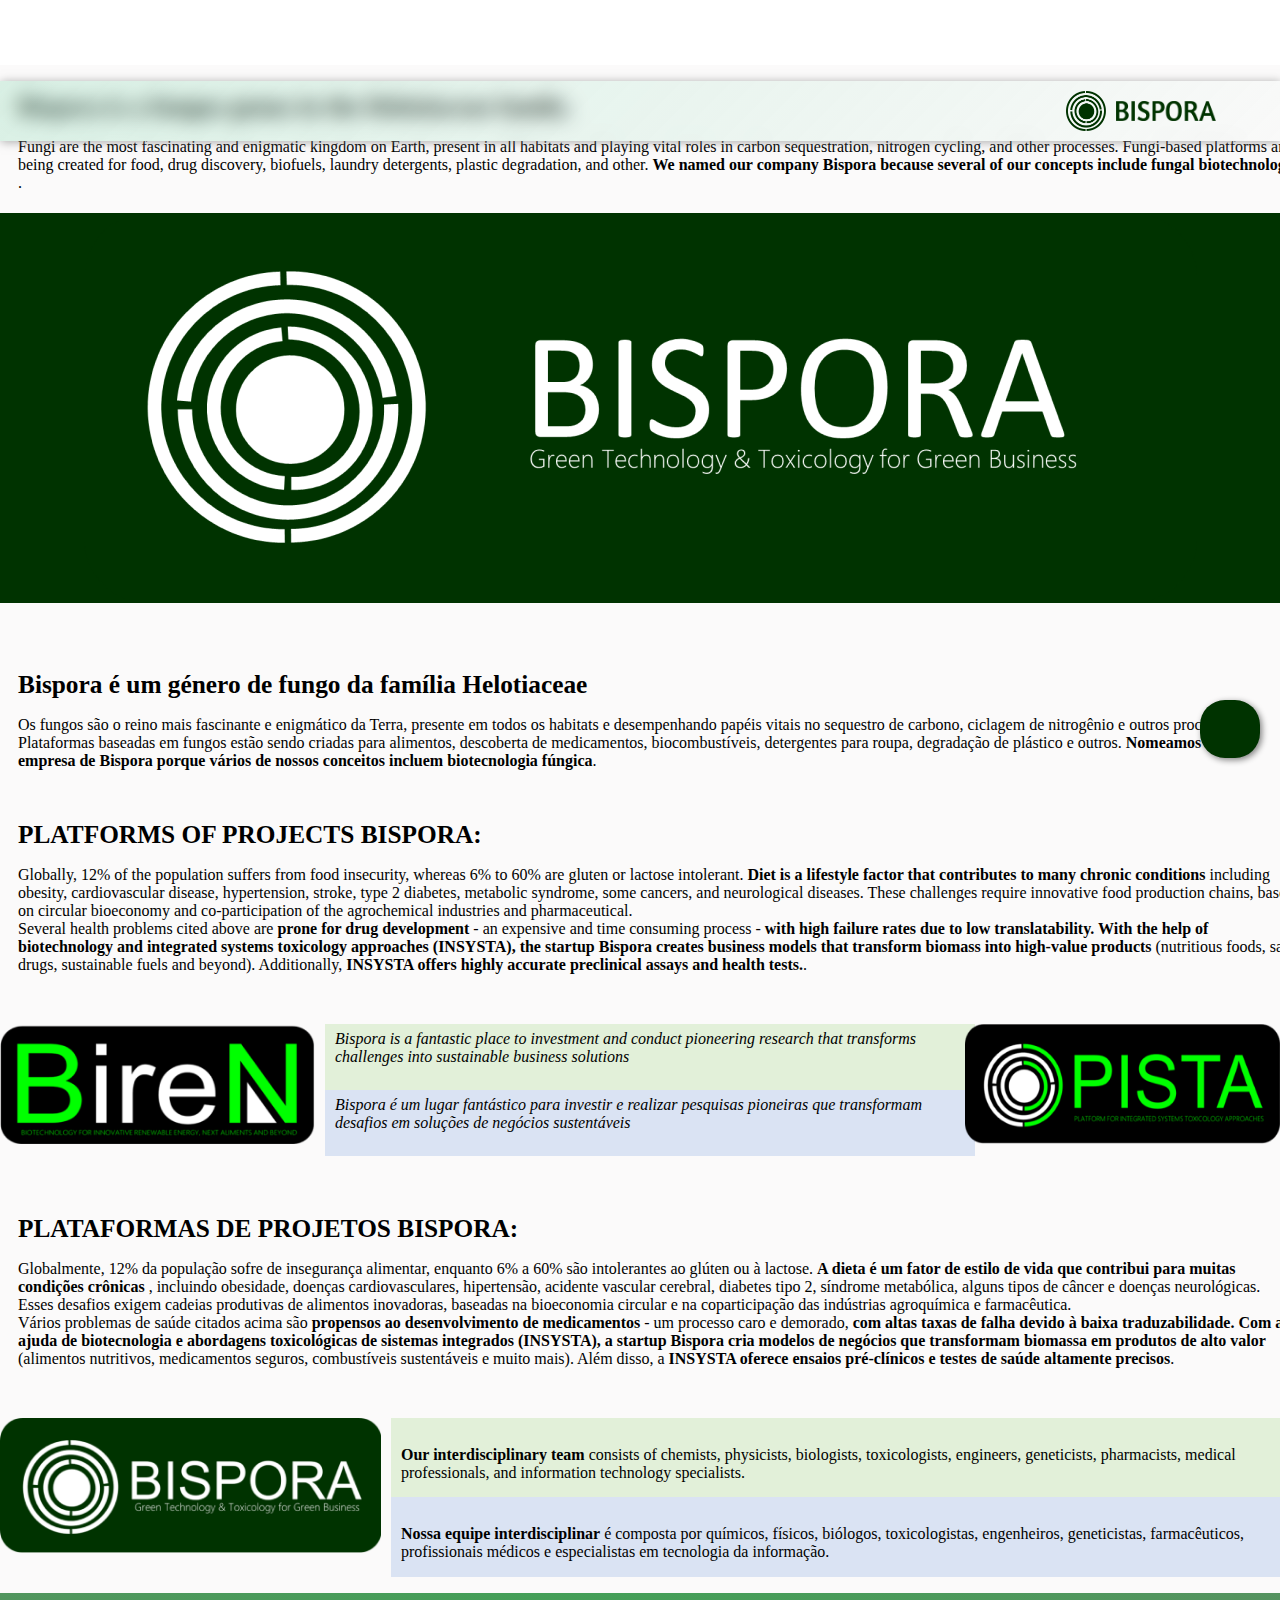
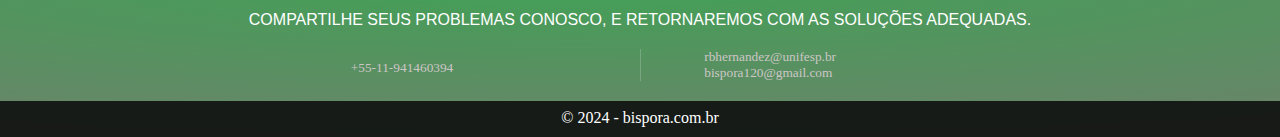
<file: index.html>
<!DOCTYPE html>
<html lang="pt-br">
<head>
    <meta charset="UTF-8">
    <meta http-equiv="X-UA-Compatible" content="IE=edge">
    <meta name="viewport" content="width=device-width, initial-scale=1.0">
    <title>Bispora Develop</title> 

    <link rel="shortcut icon" href="img/Bispora.ico">

    <!-- Estilos .css -->
    <link rel="stylesheet" href="wwwroot/style.css">
    <link rel="stylesheet" href="wwwroot/Styles/homePage.css">

    <!-- Bootstrap .css v5 -->
    <link href="https://cdn.jsdelivr.net/npm/bootstrap@5.0.2/dist/css/bootstrap.min.css" rel="stylesheet" integrity="sha384-EVSTQN3/azprG1Anm3QDgpJLIm9Nao0Yz1ztcQTwFspd3yD65VohhpuuCOmLASjC" crossorigin="anonymous">

    <!-- Font-Awesome -->
    <link rel="stylesheet" href="https://cdnjs.cloudflare.com/ajax/libs/font-awesome/6.4.2/css/all.min.css" integrity="sha512-z3gLpd7yknf1YoNbCzqRKc4qyor8gaKU1qmn+CShxbuBusANI9QpRohGBreCFkKxLhei6S9CQXFEbbKuqLg0DA==" crossorigin="anonymous" referrerpolicy="no-referrer" />

</head>
<body id="htmlBody">
    
    <header>
        <div class="container-fluid">
            <div class="row flex-nowrap">
    
                <div id="containerHeader">
                    <div id="containerHeader_div">
                        <div class="d-flex flex-row-reverse bd-highlight">
                            <div id="btnMenu" class="p-2 bd-highlight mt-2" onclick="mostrarMenu(1)">
                                <p class="fs-5">
                                    <i class="fa-solid fa-bars"></i>
                                </p>
                            </div>
                        </div>
        
                        <a href="#">
                            <div id="logoBispora">
    
                                <img id="imgLogoBispota" src="img/imgLogoVerde.png" alt="..." />
                                <img id="imgTextoBispora" src="img/BISPORA.png" alt="..." />
            
                            </div>
                        </a>
                    </div>
                </div>
    
    
                <div id="containerMenu" class="mostraMenu">
                    <div  id="containerMenu_div">
    
                        <div class="d-flex flex-row-reverse bd-highlight" style="width: 100%; padding: 16px 15px 0 0;">
                            <div id="btnMenu" class="p-2 bd-highlight" onclick="mostrarMenu(0)">
                                <p class="fs-5"> 
                                    <i class="fa-solid fa-xmark" style="font-size: 20pt; color: #fbf8f894; cursor: pointer;"></i>
                                </p>
                            </div>
                        </div>
                        
                        <div id="divLinksMenu">
                            <ul class="nav nav-pills flex-column mb-sm-auto mb-0 align-items-center align-items-sm-start col-12 mt-5" id="menu">
                                <a href="index.html" class="nav-item text-start col-12 btnLink">
                                    <li>
                                        <i class="fa-solid fa-house"></i> Home
                                    </li>
                                </a>
                                <a href="NossoDNA.html" class="nav-item text-start col-12 btnLink">
                                    <li>
                                        <i class="fa fa-star"></i> Our DNA
                                    </li>
                                </a>
                            <!--
                                <a href="#" class="nav-item text-start col-12 btnLink">
                                    <li id="btnPrivacy1">
                                        <i class="fa-solid fa-gear"></i> Serviços Especializados
                                    </li>
                                </a>
                                <a href="#" class="nav-item text-start col-12 btnLink">
                                    <li id="btnPrivacy2">
                                        <i class="fa-solid fa-list"></i> Produtos
                                    </li>
                                </a>
                                <a href="#" class="nav-item text-start col-12 btnLink">
                                    <li id="btnPrivacy3">
                                        <i class="fa-solid fa-magnifying-glass"></i> Pesquisa e Desenvolvimento
                                    </li>
                                </a>
                            -->
                                <a href="NossaEquipe.html" class="nav-item text-start col-12 btnLink">
                                    <li id="btnPrivacy3">
                                        <i class="fa-solid  fa fa-users"></i> Our team
                                    </li>
                                </a>
                            </ul>
                        </div>
    
                        <div id="containerRedSociais"  class="mostraMenu">
                            <div id="containerRedSociais_div">
                                <div class="iconRS WhatsApp"> <a href="https://api.whatsapp.com/send?phone=5511941460394" target="_blank"> <i class="fa-brands fa-whatsapp"></i> </a> </div> <!-- WhatsApp -->
                                <div class="iconRS Linkedin"> <a href="https://www.linkedin.com/in/georvis-brooks-58706b201/" target="_blank"> <i class="fa-brands fa-linkedin"></i> </a> </div> <!-- Linkedin -->
                            </div>
                        </div>
    
                    </div>
                </div>
    
                <a id="containerWhatsappF" href="https://api.whatsapp.com/send?phone=5511941460394" target="_blank" title="WhatsApp">
                    <div class="iconRS WhatsApp">  <i class="fa-brands fa-whatsapp"></i> </div>
                </a>
                
            </div>
        </div>
    </header>
    
    
    <div id="containerRenderBody">
        
        <div id="indexSitePortugues">

            <div class="container" style="background-color: #efebeb3d;">
                <div id="containerBispora1">
        
                    <h1 > Bispora is a fungus genus in the Helotiaceae family.  </h1>
                    <p>
                        Fungi are the most fascinating and enigmatic kingdom on Earth, present in all habitats and playing vital roles in carbon sequestration, nitrogen cycling, and other processes. Fungi-based platforms are being created for food, drug discovery, biofuels, laundry detergents, plastic degradation, and other. 
                        <b>We named our company Bispora because several of our concepts include fungal biotechnology. </b>.
                    </p>
        
                </div>
            </div>

            <div id="containerImgPrincipal">
                <div>
                    <img src="../img/imgPrincipal.png" class="card-img-top" alt="ImagemPrincipal" />
                </div>
            </div>
        
            <div class="container containerBody">
        
                <div id="containerBispora2">
        
                    <h1 > Bispora é um género de fungo da família Helotiaceae </h1>
                    <p>
                        Os fungos são o reino mais fascinante e enigmático da Terra, presente em todos os habitats e desempenhando papéis vitais no sequestro de carbono, ciclagem de nitrogênio e outros processos. Plataformas baseadas em fungos estão sendo criadas para alimentos, descoberta de medicamentos, biocombustíveis, detergentes para roupa, degradação de plástico e outros. 
                        <b>Nomeamos nossa empresa de Bispora porque vários de nossos conceitos incluem biotecnologia fúngica</b>.
                    </p>
        
                </div>
        
        



                <div id="containerPlataforma1">
                    <h1> PLATFORMS OF PROJECTS BISPORA: </h1>
                    <p>
                        Globally, 12% of the population suffers from food insecurity, whereas 6% to 60% are gluten or lactose intolerant. 
                        <b>Diet is a lifestyle factor that contributes to many chronic conditions</b>
                        including obesity, cardiovascular disease, hypertension, stroke, type 2 diabetes, metabolic syndrome, some cancers, and neurological diseases. These challenges require innovative food production chains, based on circular bioeconomy and co-participation of the agrochemical industries and pharmaceutical. <br/>
                        Several health problems cited above are 
                        <b>prone for drug development</b> - an expensive and time consuming process - 
                        <b>with high failure rates due to low translatability. With the help of biotechnology and integrated systems toxicology approaches (INSYSTA), the startup Bispora creates business models that transform biomass into high-value products</b>
                        (nutritious foods, safe drugs, sustainable fuels and beyond). Additionally, 
                        <b>INSYSTA offers highly accurate preclinical assays and health tests.</b>.
                    </p>
        
                </div>
        
                <div id="containerPlataformaImgText">
                    <div id="containerPlataformaImgText_div">
                        <div id="imgProjBisporaBiren">
                            <div>
                                <img src="../img/imgProjBisporaBiren.png" class="img-fluid rounded-start" alt="..." />
                            </div>
                        </div>
                        <div id="div_text">
                            <div style="background-color: #E2F0D9;">
                                <i>Bispora is a fantastic place to investment and conduct pioneering research that transforms challenges into sustainable business solutions </i>
                            </div>
                            <div style="background-color: #DAE3F3;">
                                <i>Bispora é um lugar fantástico para investir e realizar pesquisas pioneiras que transformam desafios em soluções de negócios sustentáveis</i>
                            </div>
                        </div>
                        <div id="imgProjBisporaPista">
                            <div>
                                <img src="../img/imgProjBisporaPista.png" class="img-fluid rounded-start" alt="..." />
                            </div>
                        </div>
                    </div>
                </div>        
        
                <div id="containerPlataforma2">
                    <h1> PLATAFORMAS DE PROJETOS BISPORA: </h1>
                    <p>
                        Globalmente, 12% da população sofre de insegurança alimentar, enquanto 6% a 60% são intolerantes ao glúten ou à lactose.
                        <b>A dieta é um fator de estilo de vida que contribui para muitas condições crônicas</b>
                        , incluindo obesidade, doenças cardiovasculares, hipertensão, acidente vascular cerebral, diabetes tipo 2, síndrome metabólica, alguns tipos de câncer e doenças neurológicas. Esses desafios exigem cadeias produtivas de alimentos inovadoras, baseadas na bioeconomia circular e na coparticipação das indústrias agroquímica e farmacêutica. <br/>
                        Vários problemas de saúde citados acima são
                        <b>propensos ao desenvolvimento de medicamentos</b> - um processo caro e demorado,
                        <b>com altas taxas de falha devido à baixa traduzabilidade. Com a ajuda de biotecnologia e abordagens toxicológicas de sistemas integrados (INSYSTA), a startup Bispora cria modelos de negócios que transformam biomassa em produtos de alto valor</b>
                        (alimentos nutritivos, medicamentos seguros, combustíveis sustentáveis e muito mais). Além disso, a
                        <b>INSYSTA oferece ensaios pré-clínicos e testes de saúde altamente precisos</b>.
                    </p>
        
                </div>
        
        
                <div id="containerEquipInterd">
                    <div  id="containerEquipInterd_div">
                        <div id="imgShort">
                            <div>
                                <img src="../img/imgShort.png" class="img-fluid rounded-start" alt="..." />
                            </div>
                        </div>
                        <div id="div_textEquip">
                            <div style="background-color: #E2F0D9;">
                                <p class="m-0"> <b>Our interdisciplinary team</b> consists of chemists, physicists, biologists, toxicologists, engineers, geneticists, pharmacists, medical professionals, and information technology specialists.</p>
                            </div>
                            <div style="background-color: #DAE3F3;">
                                <p class="m-0"> <b>Nossa equipe interdisciplinar</b> é composta por químicos, físicos, biólogos, toxicologistas, engenheiros, geneticistas, farmacêuticos, profissionais médicos e especialistas em tecnologia da informação.</p>
                            </div>
                        </div>
                    </div>
                </div>
        
            </div>
        
            
        
        </div>

    </div>
    

    <footer class="border-top footer text-muted">
        <section>
    
            <article>
                <div class="footerDuvidas">
                    <h3>COMPARTILHE SEUS PROBLEMAS CONOSCO, E RETORNAREMOS COM AS SOLUÇÕES ADEQUADAS.</h3>
                </div>
                
                <div class="footerDuvidas2">
                    <div id="border" class="footerDuvidas2_div">
                        <div class="footerDuvidas2_div1">
                            <i class="fas fa-phone-volume"></i>
                            <div class="contentPhone">
                                <a href="tel:+5511941460394"> +55-11-941460394 </a>
                            </div>
                        </div>
                    </div>
                    
                    <div class="footerDuvidas2_div">
                        <div class="footerDuvidas2_div2">
                            <i class="far fa-envelope"></i>
                            <div class="contentEmail">
                                <a href="mailto:rbhernandez@unifesp.br?">rbhernandez@unifesp.br</a>
                                <a href="mailto:bispora120@gmail.com?">bispora120@gmail.com</a>
                            </div>
                        </div>
                    </div>
                </div>
            </article>
    
        </section>
     
        <div id="fimFooter">
            <div id="footerDiv" class="container">
                &copy; 2024 - bispora.com.br
            </div>
        </div>
        
    </footer>
    
    






    <script src="https://ajax.googleapis.com/ajax/libs/jquery/3.1.0/jquery.min.js"></script>
    <script src="wwwroot/script.js"></script>
    
    <!-- Bootstrap .js v5 -->
    <script src="https://cdn.jsdelivr.net/npm/bootstrap@5.0.2/dist/js/bootstrap.bundle.min.js" integrity="sha384-MrcW6ZMFYlzcLA8Nl+NtUVF0sA7MsXsP1UyJoMp4YLEuNSfAP+JcXn/tWtIaxVXM" crossorigin="anonymous"></script>

</body>
</html>
</file>
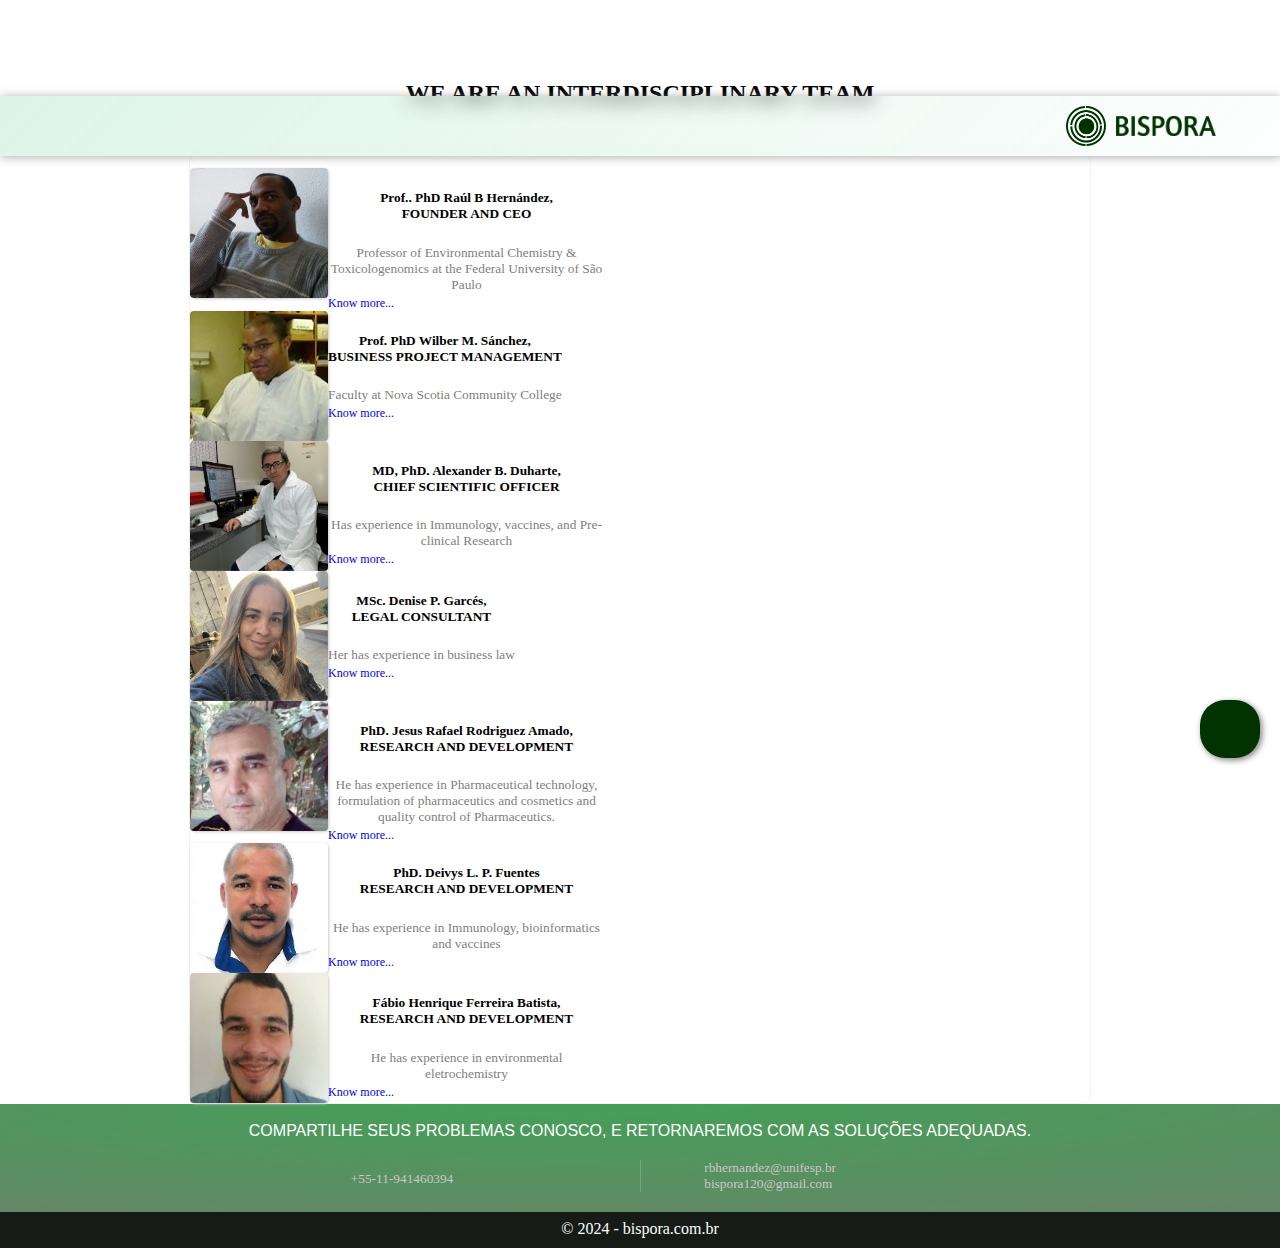
<file: NossaEquipe.html>
<!DOCTYPE html>
<html lang="pt-br">
<head>
    <meta charset="UTF-8">
    <meta http-equiv="X-UA-Compatible" content="IE=edge">
    <meta name="viewport" content="width=device-width, initial-scale=1.0">
    <title>Bispora</title>

    <link rel="shortcut icon" href="img/Bispora.ico">

    <!-- Estilos .css -->
    <link rel="stylesheet" href="wwwroot/style.css">
    <link rel="stylesheet" href="wwwroot/Styles/nossaEquipe.css">

    <!-- Bootstrap .css v5 -->
    <link href="https://cdn.jsdelivr.net/npm/bootstrap@5.0.2/dist/css/bootstrap.min.css" rel="stylesheet" integrity="sha384-EVSTQN3/azprG1Anm3QDgpJLIm9Nao0Yz1ztcQTwFspd3yD65VohhpuuCOmLASjC" crossorigin="anonymous">

    <!-- Font-Awesome -->
    <link rel="stylesheet" href="https://cdnjs.cloudflare.com/ajax/libs/font-awesome/6.4.2/css/all.min.css" integrity="sha512-z3gLpd7yknf1YoNbCzqRKc4qyor8gaKU1qmn+CShxbuBusANI9QpRohGBreCFkKxLhei6S9CQXFEbbKuqLg0DA==" crossorigin="anonymous" referrerpolicy="no-referrer" />

</head>
<body id="htmlBody">
    
    <header>
        <div class="container-fluid">
            <div class="row flex-nowrap">
    
                <div id="containerHeader">
                    <div id="containerHeader_div">
                        <div class="d-flex flex-row-reverse bd-highlight">
                            <div id="btnMenu" class="p-2 bd-highlight mt-2" onclick="mostrarMenu(1)">
                                <p class="fs-5">
                                    <i class="fa-solid fa-bars"></i>
                                </p>
                            </div>
                        </div>
        
                        <a href="index.html">
                            <div id="logoBispora">
    
                                <img id="imgLogoBispota" src="img/imgLogoVerde.png" alt="..." />
                                <img id="imgTextoBispora" src="img/BISPORA.png" alt="..." />
            
                            </div>
                        </a>
                    </div>
                </div>
    
    
                <div id="containerMenu" class="mostraMenu">
                    <div  id="containerMenu_div">
    
                        <div class="d-flex flex-row-reverse bd-highlight" style="width: 100%; padding: 16px 15px 0 0;">
                            <div id="btnMenu" class="p-2 bd-highlight" onclick="mostrarMenu(0)">
                                <p class="fs-5"> 
                                    <i class="fa-solid fa-xmark" style="font-size: 20pt; color: #fbf8f894; cursor: pointer;"></i>
                                </p>
                            </div>
                        </div>
                        
                        <div id="divLinksMenu">
                            <ul class="nav nav-pills flex-column mb-sm-auto mb-0 align-items-center align-items-sm-start col-12 mt-5" id="menu">
                                <a href="index.html" class="nav-item text-start col-12 btnLink">
                                    <li>
                                        <i class="fa-solid fa-house"></i> Home
                                    </li>
                                </a>
                                <a href="NossoDNA.html" class="nav-item text-start col-12 btnLink">
                                    <li>
                                        <i class="fa fa-star"></i> Our DNA
                                    </li>
                                </a>
                            <!--
                                <a href="#" class="nav-item text-start col-12 btnLink">
                                    <li id="btnPrivacy1">
                                        <i class="fa-solid fa-gear"></i> Serviços Especializados
                                    </li>
                                </a>
                                <a href="#" class="nav-item text-start col-12 btnLink">
                                    <li id="btnPrivacy2">
                                        <i class="fa-solid fa-list"></i> Produtos
                                    </li>
                                </a>
                                <a href="#" class="nav-item text-start col-12 btnLink">
                                    <li id="btnPrivacy3">
                                        <i class="fa-solid fa-magnifying-glass"></i> Pesquisa e Desenvolvimento
                                    </li>
                                </a>
                            -->
                                <a href="NossaEquipe.html" class="nav-item text-start col-12 btnLink">
                                    <li id="btnPrivacy3">
                                        <i class="fa-solid  fa fa-users"></i> Our team
                                    </li>
                                </a>
                            </ul>
                        </div>
    
                        <div id="containerRedSociais"  class="mostraMenu">
                            <div id="containerRedSociais_div">
                                <div class="iconRS WhatsApp"> <a href="https://api.whatsapp.com/send?phone=5511941460394" target="_blank"> <i class="fa-brands fa-whatsapp"></i> </a> </div> <!-- WhatsApp -->
                                <div class="iconRS Linkedin"> <a href="https://www.linkedin.com/in/georvis-brooks-58706b201/" target="_blank"> <i class="fa-brands fa-linkedin"></i> </a> </div> <!-- Linkedin -->
                            </div>
                        </div>
    
                    </div>
                </div>
    
                <a id="containerWhatsappF" href="https://api.whatsapp.com/send?phone=5511941460394" target="_blank" title="WhatsApp">
                    <div class="iconRS WhatsApp">  <i class="fa-brands fa-whatsapp"></i> </div>
                </a>
                
            </div>
        </div>
    </header>
    
    
    <div id="containerRenderBody">
        
        <div id="containerRenderNossoADN">

            <div class="containerNossaEquipe">

                
                <div class="container">
                    <h1>WE ARE AN INTERDISCIPLINARY TEAM</h1>

                    <div id="containerPerfis" class="row">


                        <div class="contentCard">                        
                            <div class="mb-3 cardPerfil">
                                <div class="conteudoCard">
                                  <div class="imgColaborador">
                                    <img src="./img/Colaboradores/Raul.jpg" class="img-fluid rounded-start cardPerfil_Img" alt="imgPerfil">
                                  </div>
                                  <div class="">
                                    <div class="card-body">
                                      <h5 class="card-title cardPerfil_Title">Prof.. PhD Raúl B Hernández, <br/> FOUNDER AND CEO</h5>
                                      <p class="card-text cardPerfil_text">Professor of Environmental Chemistry & Toxicologenomics at the Federal University of São Paulo</p>
                                      <a href="http://lattes.cnpq.br/1080005732180726" class="cardPerfil_Link" target="_blank">Know more...</a>
                                    </div>
                                  </div>
                                </div>
                            </div>
                        </div>

                        <div class="contentCard">                            
                            <div class="mb-3 cardPerfil">
                                <div class="conteudoCard">
                                  <div class="imgColaborador">
                                    <img src="./img/Colaboradores/Wilber.jpg" class="img-fluid rounded-start cardPerfil_Img" alt="imgPerfil">
                                  </div>
                                  <div class="">
                                    <div class="card-body">
                                      <h5 class="card-title cardPerfil_Title">Prof. PhD Wilber M. Sánchez, <br/> BUSINESS PROJECT MANAGEMENT </h5>
                                      <p class="card-text cardPerfil_text">Faculty at Nova Scotia Community College</p>
                                      <a href="https://www.linkedin.com/in/wilber-m-sanchez-2127061b/" class="cardPerfil_Link" target="_blank">Know more...</a>
                                    </div>
                                  </div>
                                </div>
                            </div>
                        </div>

                        <div class="contentCard">                        
                            <div class="mb-3 cardPerfil">
                                <div class="conteudoCard">
                                  <div class="imgColaborador">
                                    <img src="./img/Colaboradores/Alexander.jpg" class="img-fluid rounded-start cardPerfil_Img" alt="imgPerfil">
                                  </div>
                                  <div class="">
                                    <div class="card-body">
                                      <h5 class="card-title cardPerfil_Title">MD, PhD. Alexander B. Duharte, <br> CHIEF SCIENTIFIC OFFICER</h5>
                                      <p class="card-text cardPerfil_text">Has experience in Immunology, vaccines, and Pre-clinical Research</p>
                                      <a href="https://www.linkedin.com/in/alexander-batista-duharte-70813790/" class="cardPerfil_Link" target="_blank">Know more...</a>
                                    </div>
                                  </div>
                                </div>
                            </div>
                        </div>

                        <div class="contentCard">                        
                            <div class="mb-3 cardPerfil">
                                <div class="conteudoCard">
                                  <div class="imgColaborador">
                                    <img src="./img/Colaboradores/Denise.jpg" class="img-fluid rounded-start cardPerfil_Img" alt="imgPerfil">
                                  </div>
                                  <div class="">
                                    <div class="card-body">
                                      <h5 class="card-title cardPerfil_Title">MSc. Denise P. Garcés, <br> LEGAL CONSULTANT</h5>
                                      <p class="card-text cardPerfil_text">Her has experience in business law</p>
                                      <a href="http://lattes.cnpq.br/4749601814130398" class="cardPerfil_Link" target="_blank">Know more...</a>
                                    </div>
                                  </div>
                                </div>
                            </div>
                        </div>

                        <div class="contentCard">                        
                            <div class="mb-3 cardPerfil">
                                <div class="conteudoCard">
                                  <div class="imgColaborador">
                                    <img src="./img/Colaboradores/Jesus.jpg" class="img-fluid rounded-start cardPerfil_Img" alt="imgPerfil">
                                  </div>
                                  <div class="">
                                    <div class="card-body">
                                      <h5 class="card-title cardPerfil_Title">PhD. Jesus Rafael Rodriguez Amado, <br> RESEARCH AND DEVELOPMENT</h5>
                                      <p class="card-text cardPerfil_text">He has experience in Pharmaceutical technology, formulation of pharmaceutics and cosmetics and quality control of Pharmaceutics.</p>
                                      <a href="https://www.linkedin.com/in/jesus-rafael-rodriguez-amado-21990554/" class="cardPerfil_Link" target="_blank">Know more...</a>
                                    </div>
                                  </div>
                                </div>
                            </div>
                        </div>

                        <div class="contentCard">                        
                            <div class="mb-3 cardPerfil">
                                <div class="conteudoCard">
                                  <div class="imgColaborador">
                                    <img src="./img/Colaboradores/Deivys.jpg" class="img-fluid rounded-start cardPerfil_Img" alt="imgPerfil">
                                  </div>
                                  <div class="">
                                    <div class="card-body">
                                      <h5 class="card-title cardPerfil_Title">PhD. Deivys L. P. Fuentes <br> RESEARCH AND DEVELOPMENT</h5>
                                      <p class="card-text cardPerfil_text">He has experience in Immunology, bioinformatics and vaccines</p>
                                      <a href="http://lattes.cnpq.br/4026579850898045" class="cardPerfil_Link" target="_blank">Know more...</a>
                                    </div>
                                  </div>
                                </div>
                            </div>
                        </div>

                        <div class="contentCard">                        
                            <div class="mb-3 cardPerfil">
                                <div class="conteudoCard">
                                  <div class="imgColaborador">
                                    <img src="./img/Colaboradores/Fabio.jpg" class="img-fluid rounded-start cardPerfil_Img" alt="imgPerfil">
                                  </div>
                                  <div class="">
                                    <div class="card-body">
                                      <h5 class="card-title cardPerfil_Title">Fábio Henrique Ferreira Batista, <br> RESEARCH AND DEVELOPMENT</h5>
                                      <p class="card-text cardPerfil_text">He has experience in environmental eletrochemistry</p>
                                      <a href="http://lattes.cnpq.br/1196376276933186" class="cardPerfil_Link" target="_blank">Know more...</a>
                                    </div>
                                  </div>
                                </div>
                            </div>
                        </div>

                    </div>
                  </div>

            </div>


        </div>       

    </div>
    

    <footer class="border-top footer text-muted">
        <section>
    
            <article>
                <div class="footerDuvidas">
                    <h3>COMPARTILHE SEUS PROBLEMAS CONOSCO, E RETORNAREMOS COM AS SOLUÇÕES ADEQUADAS.</h3>
                </div>

                <div class="footerDuvidas2">
                    <div id="border" class="footerDuvidas2_div">
                        <div class="footerDuvidas2_div1">
                            <i class="fas fa-phone-volume"></i>
                            <div class="contentPhone">
                                <a href="tel:+5511941460394"> +55-11-941460394 </a>
                            </div>
                        </div>
                    </div>
                    
                    <div class="footerDuvidas2_div">
                        <div class="footerDuvidas2_div2">
                            <i class="far fa-envelope"></i>
                            <div class="contentEmail">
                                <a href="mailto:rbhernandez@unifesp.br?">rbhernandez@unifesp.br</a>
                                <a href="mailto:bispora120@gmail.com?">bispora120@gmail.com</a>
                            </div>
                        </div>
                    </div>
                </div>
            </article>
    
        </section>
     
        <div id="fimFooter">
            <div id="footerDiv" class="container">
                &copy; 2024 - bispora.com.br
            </div>
        </div>
        
    </footer>
    
    






    <script src="https://ajax.googleapis.com/ajax/libs/jquery/3.1.0/jquery.min.js"></script>
    <script src="wwwroot/script.js"></script>
    
    <!-- Bootstrap .js v5 -->
    <script src="https://cdn.jsdelivr.net/npm/bootstrap@5.0.2/dist/js/bootstrap.bundle.min.js" integrity="sha384-MrcW6ZMFYlzcLA8Nl+NtUVF0sA7MsXsP1UyJoMp4YLEuNSfAP+JcXn/tWtIaxVXM" crossorigin="anonymous"></script>

</body>
</html>
</file>
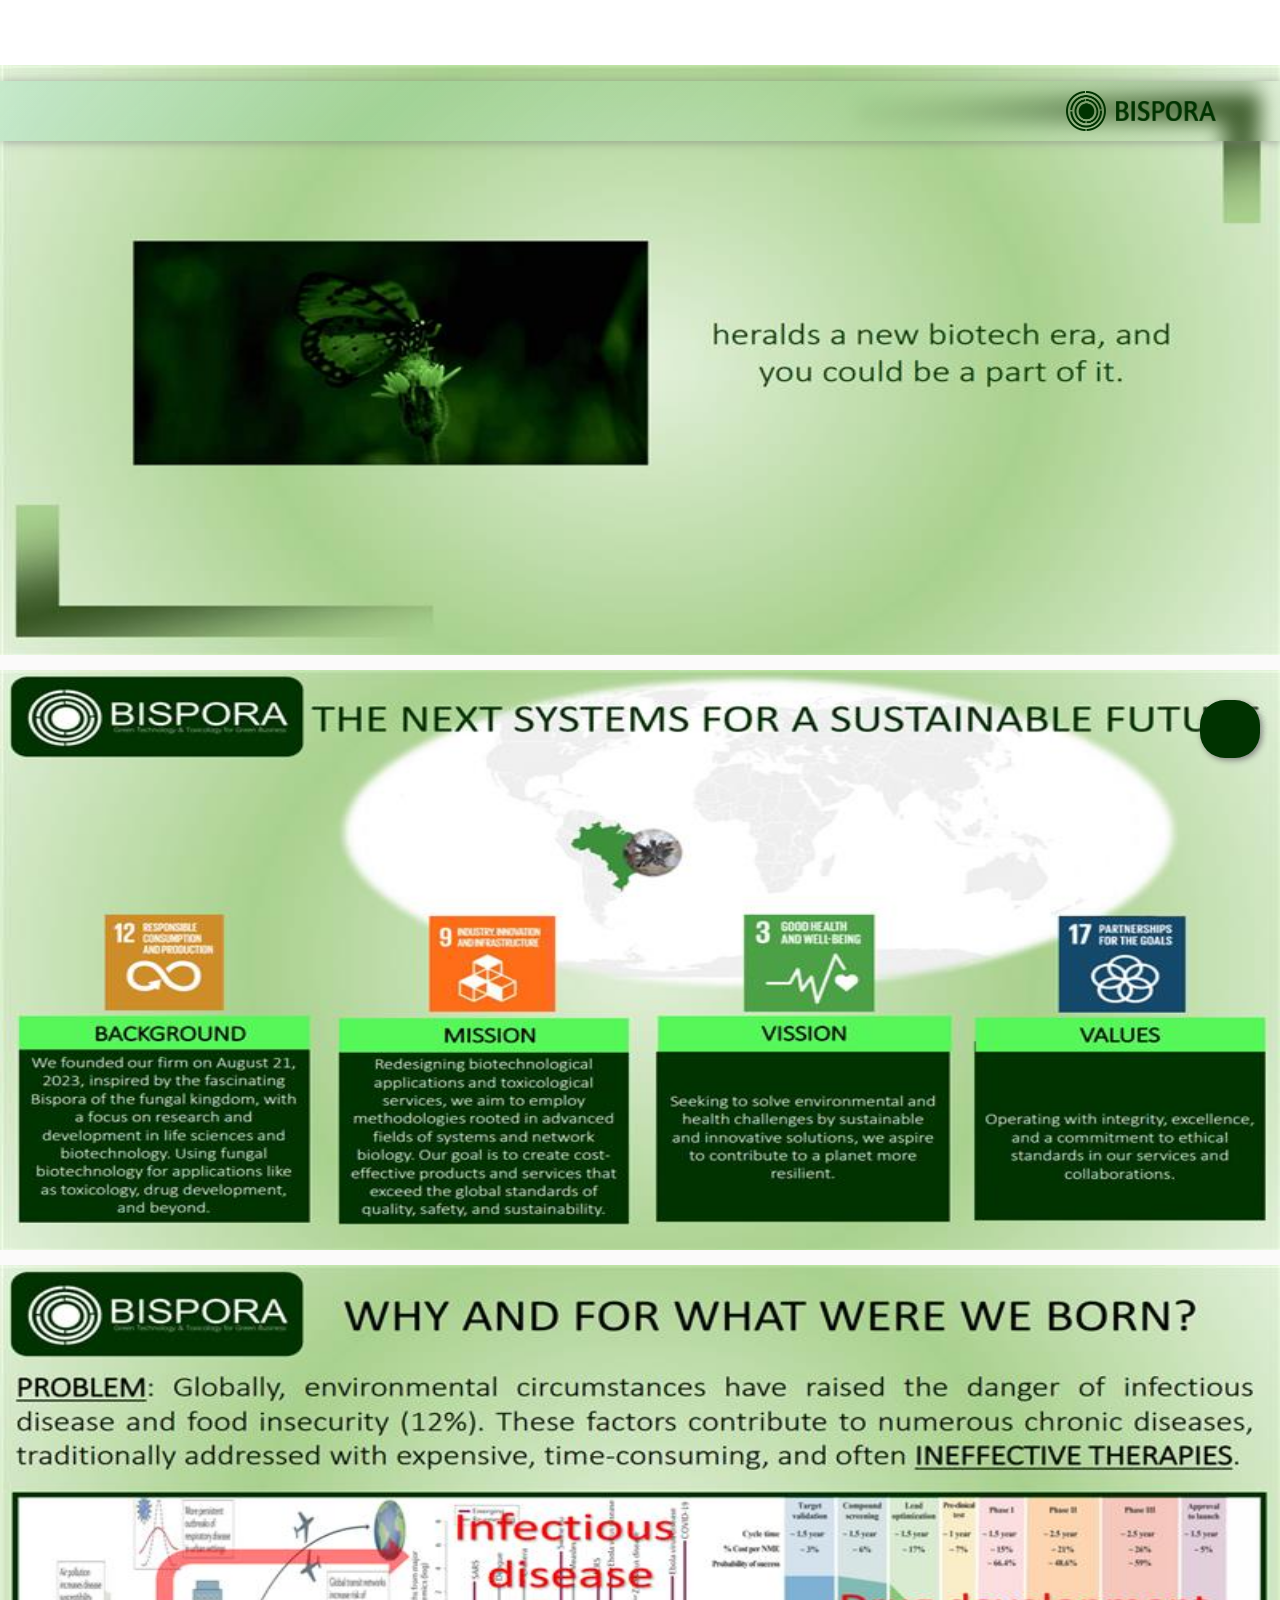
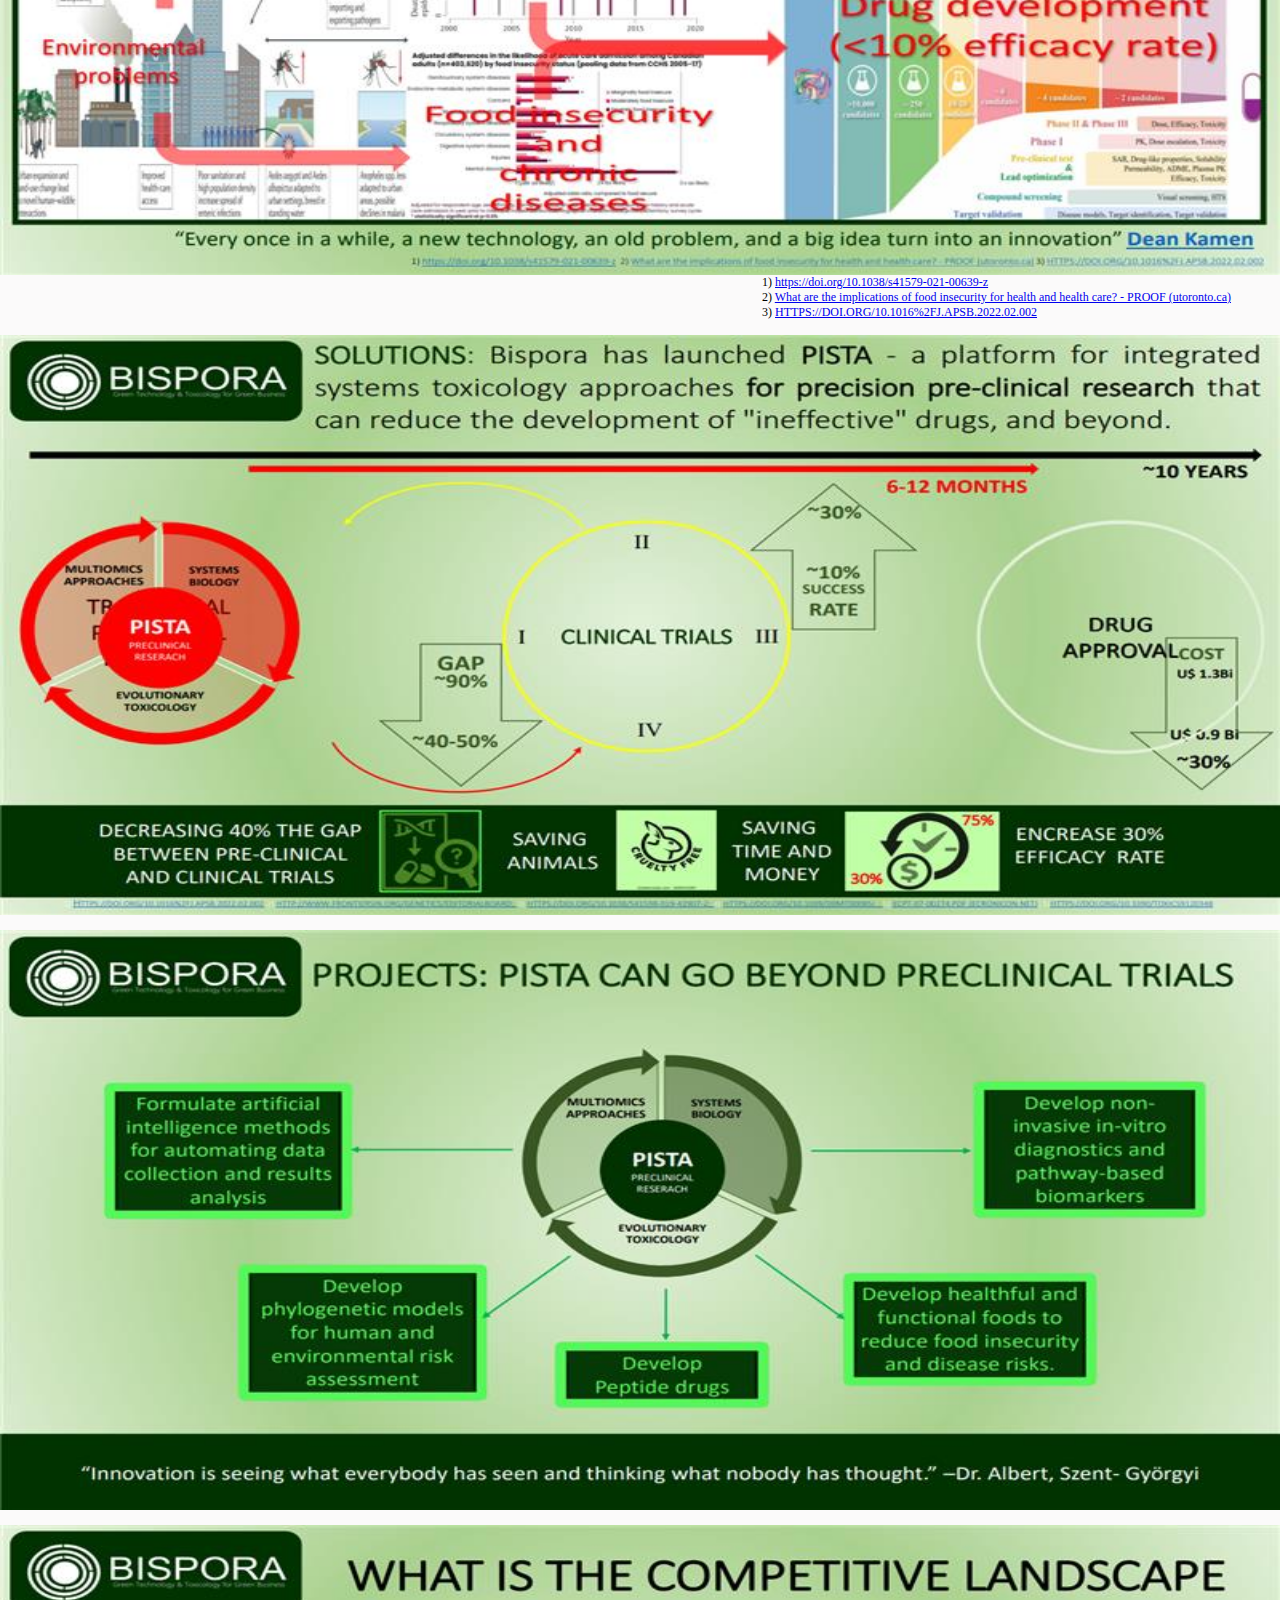
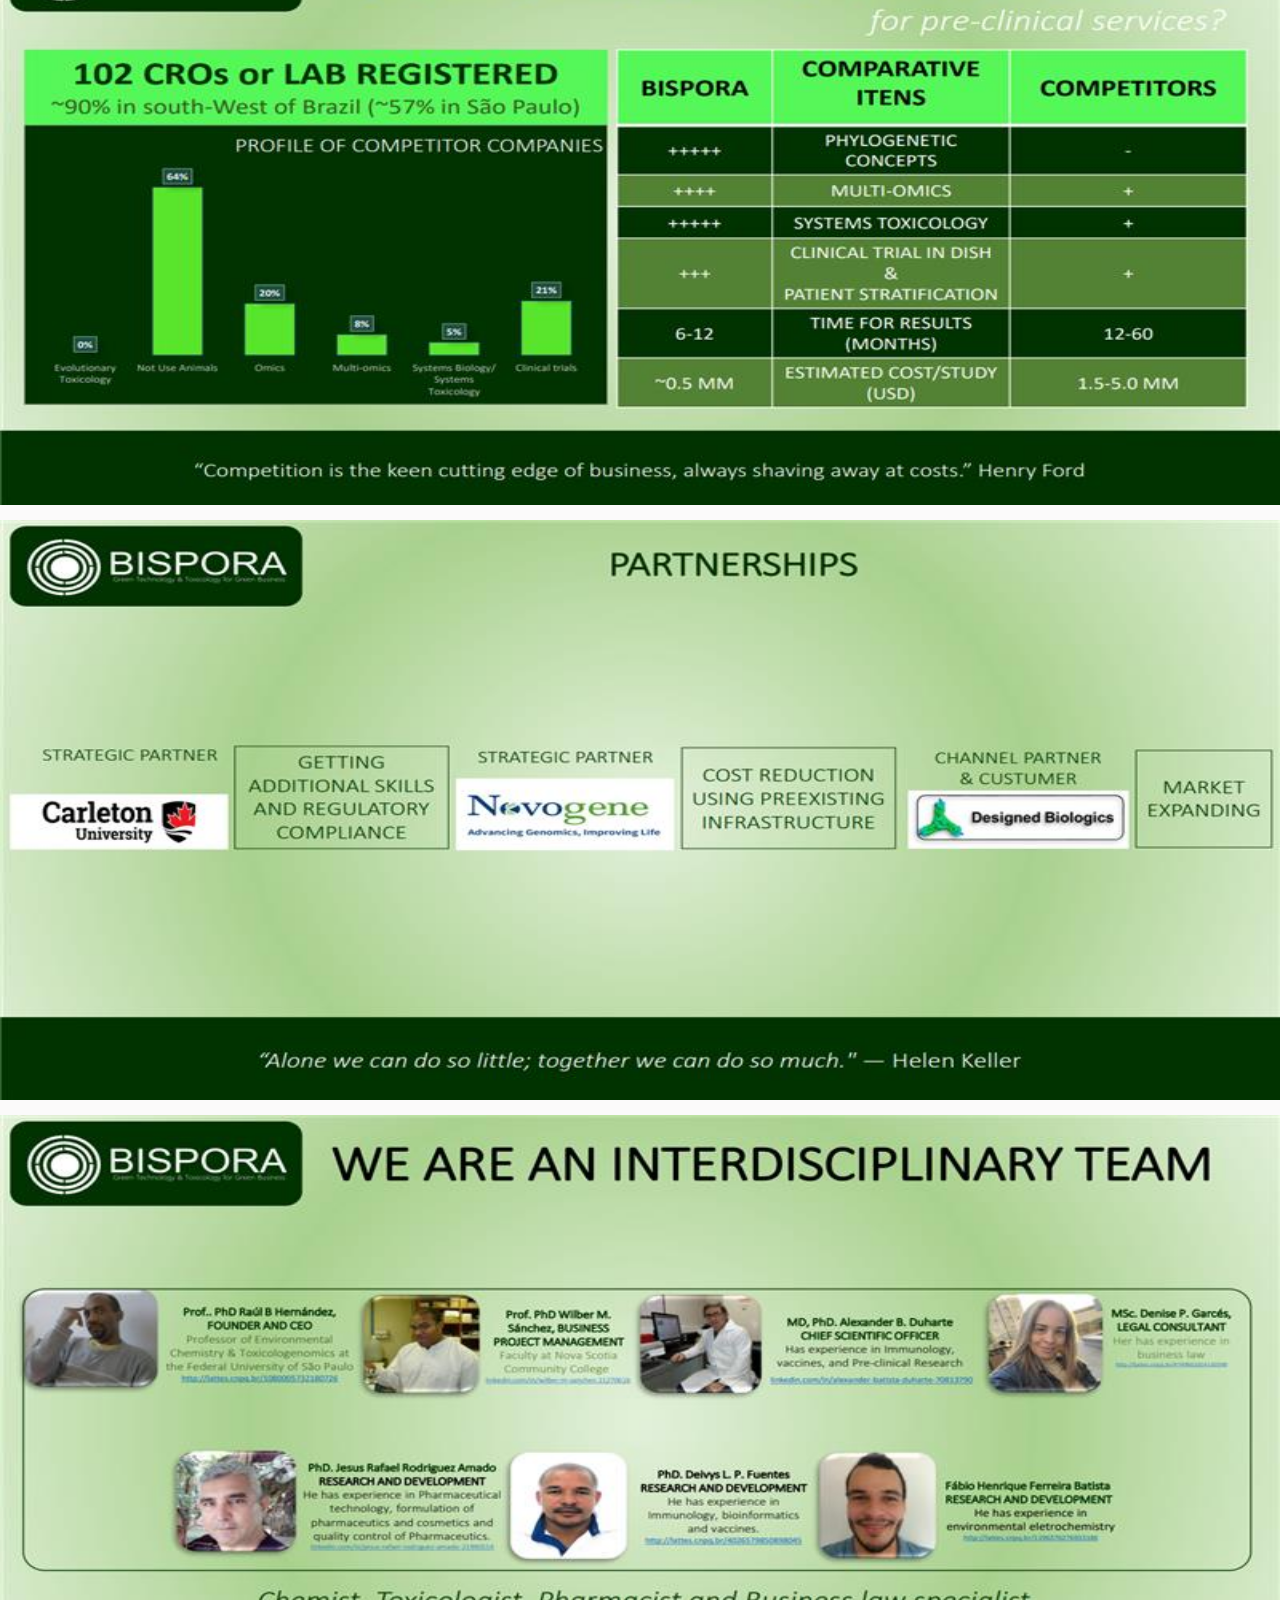
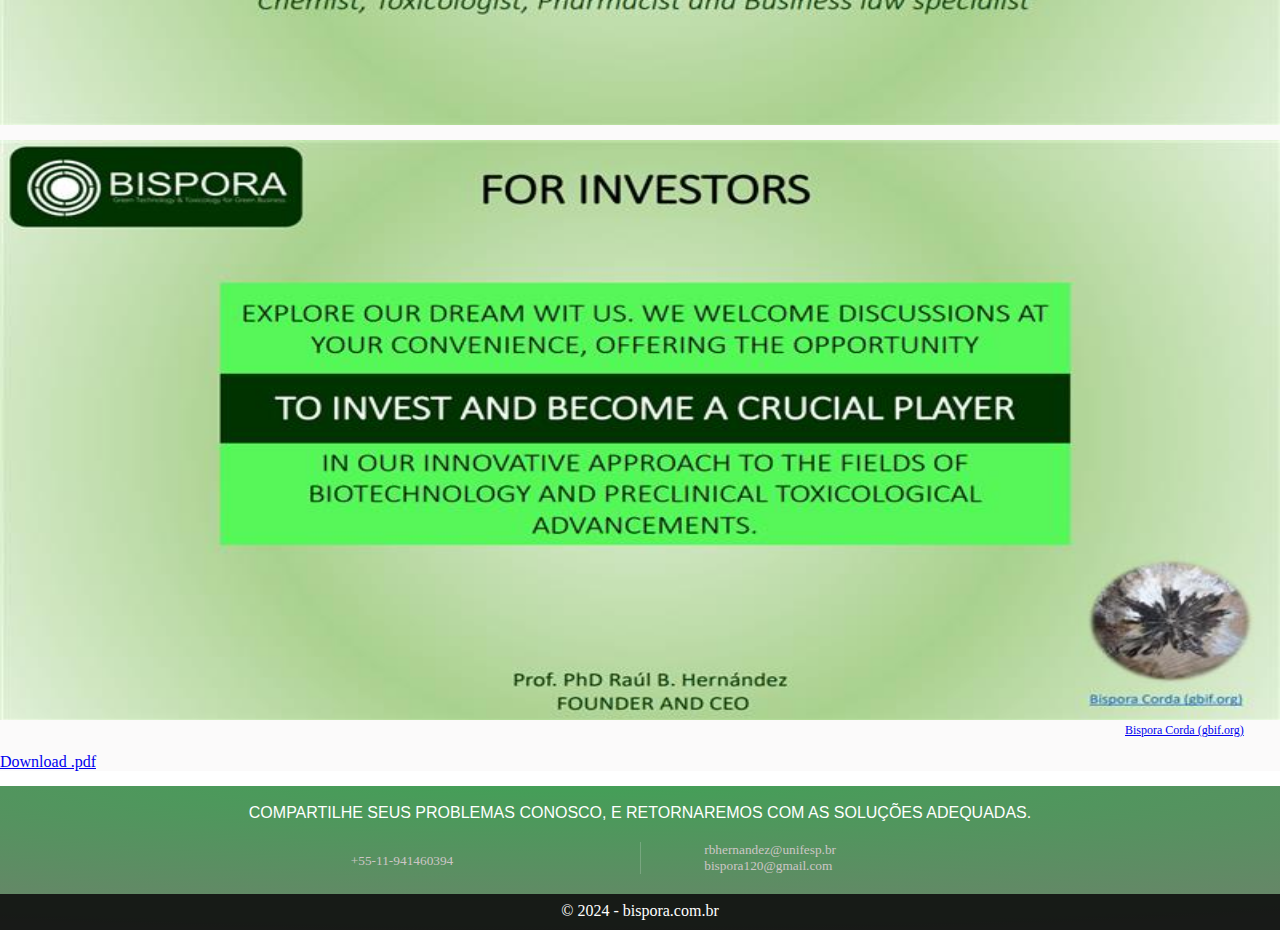
<file: NossoDNA.html>
<!DOCTYPE html>
<html lang="pt-br">
<head>
    <meta charset="UTF-8">
    <meta http-equiv="X-UA-Compatible" content="IE=edge">
    <meta name="viewport" content="width=device-width, initial-scale=1.0">
    <title>Bispora</title>

    <link rel="shortcut icon" href="img/Bispora.ico">

    <!-- Estilos .css -->
    <link rel="stylesheet" href="wwwroot/style.css">
    <link rel="stylesheet" href="wwwroot/Styles/nossoDna.css">

    <!-- Bootstrap .css v5 -->
    <link href="https://cdn.jsdelivr.net/npm/bootstrap@5.0.2/dist/css/bootstrap.min.css" rel="stylesheet" integrity="sha384-EVSTQN3/azprG1Anm3QDgpJLIm9Nao0Yz1ztcQTwFspd3yD65VohhpuuCOmLASjC" crossorigin="anonymous">

    <!-- Font-Awesome -->
    <link rel="stylesheet" href="https://cdnjs.cloudflare.com/ajax/libs/font-awesome/6.4.2/css/all.min.css" integrity="sha512-z3gLpd7yknf1YoNbCzqRKc4qyor8gaKU1qmn+CShxbuBusANI9QpRohGBreCFkKxLhei6S9CQXFEbbKuqLg0DA==" crossorigin="anonymous" referrerpolicy="no-referrer" />

</head>
<body id="htmlBody">
    
    <header>
        <div class="container-fluid">
            <div class="row flex-nowrap">
    
                <div id="containerHeader">
                    <div id="containerHeader_div">
                        <div class="d-flex flex-row-reverse bd-highlight">
                            <div id="btnMenu" class="p-2 bd-highlight mt-2" onclick="mostrarMenu(1)">
                                <p class="fs-5">
                                    <i class="fa-solid fa-bars"></i>
                                </p>
                            </div>
                        </div>
        
                        <a href="index.html">
                            <div id="logoBispora">
    
                                <img id="imgLogoBispota" src="img/imgLogoVerde.png" alt="..." />
                                <img id="imgTextoBispora" src="img/BISPORA.png" alt="..." />
            
                            </div>
                        </a>
                    </div>
                </div>
    
    
                <div id="containerMenu" class="mostraMenu">
                    <div  id="containerMenu_div">
    
                        <div class="d-flex flex-row-reverse bd-highlight" style="width: 100%; padding: 16px 15px 0 0;">
                            <div id="btnMenu" class="p-2 bd-highlight" onclick="mostrarMenu(0)">
                                <p class="fs-5"> 
                                    <i class="fa-solid fa-xmark" style="font-size: 20pt; color: #fbf8f894; cursor: pointer;"></i>
                                </p>
                            </div>
                        </div>
                        
                        <div id="divLinksMenu">
                            <ul class="nav nav-pills flex-column mb-sm-auto mb-0 align-items-center align-items-sm-start col-12 mt-5" id="menu">
                                <a href="index.html" class="nav-item text-start col-12 btnLink">
                                    <li>
                                        <i class="fa-solid fa-house"></i> Home
                                    </li>
                                </a>
                                <a href="NossoADN.html" class="nav-item text-start col-12 btnLink">
                                    <li>
                                        <i class="fa fa-star"></i> Our DNA 
                                    </li>
                                </a>
                            <!--
                                <a href="#" class="nav-item text-start col-12 btnLink">
                                    <li id="btnPrivacy1">
                                        <i class="fa-solid fa-gear"></i> Serviços Especializados
                                    </li>
                                </a>
                                <a href="#" class="nav-item text-start col-12 btnLink">
                                    <li id="btnPrivacy2">
                                        <i class="fa-solid fa-list"></i> Produtos
                                    </li>
                                </a>
                                <a href="#" class="nav-item text-start col-12 btnLink">
                                    <li id="btnPrivacy3">
                                        <i class="fa-solid fa-magnifying-glass"></i> Pesquisa e Desenvolvimento
                                    </li>
                                </a>
                            -->
                                <a href="NossaEquipe.html" class="nav-item text-start col-12 btnLink">
                                    <li id="btnPrivacy3">
                                        <i class="fa-solid  fa fa-users"></i> Our team
                                    </li>
                                </a>
                            </ul>
                        </div>
    
                        <div id="containerRedSociais"  class="mostraMenu">
                            <div id="containerRedSociais_div">
                                <div class="iconRS WhatsApp"> <a href="https://api.whatsapp.com/send?phone=5511941460394" target="_blank"> <i class="fa-brands fa-whatsapp"></i> </a> </div> <!-- WhatsApp -->
                                <div class="iconRS Linkedin"> <a href="https://www.linkedin.com/in/georvis-brooks-58706b201/" target="_blank"> <i class="fa-brands fa-linkedin"></i> </a> </div> <!-- Linkedin -->
                            </div>
                        </div>
    
                    </div>
                </div>
    
                <a id="containerWhatsappF" href="https://api.whatsapp.com/send?phone=5511941460394" target="_blank" title="WhatsApp">
                    <div class="iconRS WhatsApp">  <i class="fa-brands fa-whatsapp"></i> </div>
                </a>
                
            </div>
        </div>
    </header>
    
    
    <div id="containerRenderBody">
        
        <div id="containerRenderNossoADN">

            <div id="contentImg1" class="contentImg container">
                <img src="./img/nossoAdn/Welcome.jpg" class="imgNossoAdn" alt="Welcome">
            </div>
            <div id="contentImg2" class="contentImg container">
                <img src="./img/nossoAdn/WhoWeAre.jpg" class="imgNossoAdn" alt="WhoWeAre">
            </div>
            <div id="contentImg3" class="contentImg container">
                <img src="./img/nossoAdn/OurStory1.jpg" class="imgNossoAdn" alt="OurStory1">
            </div>
            <div class="container">
                <div id="containerLink3">
                    <span>1) <a href="https://www.nature.com/articles/s41579-021-00639-z" target="_blank"> https://doi.org/10.1038/s41579-021-00639-z </a></span>
                    <span>2) <a href="https://proof.utoronto.ca/food-insecurity/what-are-the-implications-of-food-insecurity-for-health-and-health-care/" target="_blank"> What are the implications of food insecurity for health and health care? - PROOF (utoronto.ca) </a></span>
                    <span>3) <a href="https://www.sciencedirect.com/science/article/pii/S2211383522000521?via%3Dihub" target="_blank"> HTTPS://DOI.ORG/10.1016%2FJ.APSB.2022.02.002 </a></span>
                </div>
            </div>

            <div id="contentImg4" class="contentImg container">
                <img src="./img/nossoAdn/OurStory2.jpg" class="imgNossoAdn" alt="OurStory2">
            </div>
            <div id="contentImg5" class="contentImg container">
                <img src="./img/nossoAdn/Projects.jpg" class="imgNossoAdn" alt="Projects">
            </div>
            <div id="contentImg6" class="contentImg container">
                <img src="./img/nossoAdn/OurComptences.jpg" class="imgNossoAdn" alt="OurComptences">
            </div>
            <div id="contentImg7" class="contentImg container">
                <img src="./img/nossoAdn/Partnerships.jpg" class="imgNossoAdn" alt="Partnerships">
            </div>
            <div id="contentImg8" class="contentImg container">
                <img src="./img/nossoAdn/OurTeam.jpg" class="imgNossoAdn" alt="OurTeam">
            </div>


            <div id="contentImg9" class="contentImg container">
                <img src="./img/nossoAdn/FOR_INVESTORS.jpg" class="imgNossoAdn" alt="FOR_INVESTORS">
            </div>
            <div class="container">
                <div id="containerLink9" class="container">
                    <a href="https://www.gbif.org/species/6755436" target="_blank"> Bispora Corda (gbif.org) </a>
                </div>
            </div>
            
            <div id="downloadPdf" class="container">
                <a download="Bispora" href="./Doc/Bispora.pdf" class="btn btn-success" target="_blank">Download .pdf</a>
            </div>

        </div>       

    </div>
    

    <footer class="border-top footer text-muted">
        <section>
    
            <article>
                <div class="footerDuvidas">
                    <h3>COMPARTILHE SEUS PROBLEMAS CONOSCO, E RETORNAREMOS COM AS SOLUÇÕES ADEQUADAS.</h3>
                </div>

                <div class="footerDuvidas2">
                    <div id="border" class="footerDuvidas2_div">
                        <div class="footerDuvidas2_div1">
                            <i class="fas fa-phone-volume"></i>
                            <div class="contentPhone">
                                <a href="tel:+5511941460394"> +55-11-941460394 </a>
                            </div>
                        </div>
                    </div>
                    
                    <div class="footerDuvidas2_div">
                        <div class="footerDuvidas2_div2">
                            <i class="far fa-envelope"></i>
                            <div class="contentEmail">
                                <a href="mailto:rbhernandez@unifesp.br?">rbhernandez@unifesp.br</a>
                                <a href="mailto:bispora120@gmail.com?">bispora120@gmail.com</a>
                            </div>
                        </div>
                    </div>
                </div>
            </article>
    
        </section>
     
        <div id="fimFooter">
            <div id="footerDiv" class="container">
                &copy; 2024 - bispora.com.br
            </div>
        </div>
        
    </footer>
    
    






    <script src="https://ajax.googleapis.com/ajax/libs/jquery/3.1.0/jquery.min.js"></script>
    <script src="wwwroot/script.js"></script>
    
    <!-- Bootstrap .js v5 -->
    <script src="https://cdn.jsdelivr.net/npm/bootstrap@5.0.2/dist/js/bootstrap.bundle.min.js" integrity="sha384-MrcW6ZMFYlzcLA8Nl+NtUVF0sA7MsXsP1UyJoMp4YLEuNSfAP+JcXn/tWtIaxVXM" crossorigin="anonymous"></script>

</body>
</html>
</file>
<file: wwwroot/style.css>
#htmlBody{
    max-width: 1910px;
    width: 100%;
    margin: 0 auto;
}

#containerMenu {
    position: fixed;
    top: 0;
    left: -290px;
    max-width: 290px;
    height: 100vh;
    transition: all .5s;
    z-index: 100;
    box-shadow: 1px 1px 7px #808080ab;
    background: linear-gradient(135deg, #003300, #0f5132);
    backdrop-filter: blur(10px);
    overflow: auto;
}

#containerMenu_div{
    width: 100%;
    min-height: 700px;
    height: 100%;
}

#divLinksMenu{
    height: 65%;
}

.btnLink {
    height: 50px;
    cursor: pointer;
    margin: 4px 0;
    font-size: 13pt;
    color: #b7acac;
    text-decoration: none;
    padding: 11px 0;
    border-radius: 3px;
}

.btnLink:hover {
    color: #000;
    text-shadow: 0.1px 0.1px 5px #ada2a2c7;
    background: #3b4e3985;
}

.btnLink li i {
    margin: 0 7px 0;
    font-size: 11pt;
}


#containerHeader {
    position: fixed;
    left: 0;
    width: 100%;
    height: 60px;
    text-align: center;
    z-index: 10;
    padding: 0;
}

#containerHeader_div{
    max-width: 1910px;
    width: 100%;
    height: 100%;
    margin: 0 auto;
    box-shadow: 1px 1px 9px #808080ab;
    background: linear-gradient(135deg, #7fd7ad45, #e0f3ea0f);
    backdrop-filter: blur(10px);
}

#containerHeader #containerHeader_div .d-flex {
    width: 60px;
    height: 41px;
}

#containerRenderBody {
    margin-top: 65px;
}

#btnMenu p i {
    font-size: 20pt;
    color: #3a373794;
    cursor: pointer;
    text-shadow: 1px 1px 1px #ffffff;
}

#containerRedSociais {
    width: 100%;
    transition: all .5s;
}

#containerRedSociais_div {
    width: 40%;
    display: flex;
    flex-direction: row;
    margin: 0 auto;
}

#containerRedSociais_div .iconRS {
    padding: 0 10px;
}

#containerRedSociais_div .iconRS a i {
    font-size: 25pt;
}

#containerRedSociais_div .WhatsApp a i {
    color: #809497;
}

#containerRedSociais_div .WhatsApp a i:hover {
    color: #31a931;
    text-shadow: 0.1px 0.1px 3px;
}

#containerRedSociais_div .Linkedin a i {
    color: #809497;
    display: none;  /**/
}

#containerRedSociais_div .Linkedin a i:hover {
    color: #1499e9;
    text-shadow: 0.1px 0.1px 3px;
}

#logoBispora {
    width: 161px;
    height: 40px;
    position: absolute;
    top: 10px;
    right: 53px;
    display: flex;
    flex-direction: row;
}
#imgLogoBispota {
    width: 40px;
}
#imgTextoBispora {
    width: 100px;
    height: 20px;
    margin: 10px;
}


#containerWhatsappF {
    position: fixed;
    right: 30px;
    bottom: 150px;
    width: 50px;
    height: 50px;
    z-index: 10;
    padding: 0;
    transition: all .5s;
}
#containerWhatsappF div{
    width: 100%;
    height: 100%;
    border-radius: 25px;
    background-color: #003300;
    padding: 8px 0 0 10px;
    box-shadow: 2px 2px 6px grey;
}
#containerWhatsappF div i{
    font-size: 27pt;
    color: #80978e;
}
#containerWhatsappF div i:hover{
    color: #31a931;
    text-shadow: 0.1px 0.1px 3px;    
}


#btnIdioma {
    height: 25px;
    border: none;
    background-color: #f5f5f500;
    margin: 10px 25px 0 0;
}
#btnIdioma:hover {
    color: #003300;
}
#modalSelecionaIdioma{
    position: fixed;
    top: 0;

}




/* Body */
#containerRenderBody{
    width: 100%;
    min-height: 77vh;
    height: 100%;
}




/* Footer */
footer {
    width: 100%;
    background: radial-gradient(115.41% 111.97% at 44.91% -7.91%, #41a156 0%, #6b836a 100%);
}

footer section {
    max-width: 816px;
    width: 100%;
    margin: 0 auto;
    padding-bottom: 20px;
}


.linkFooter {
    width: 15%;
    height: 2rem;
    margin-top: .5rem;
    color: white;
    font-size: 12pt;
    text-align: center;
    list-style: none;
}

.linkFooter:hover {
    color: rgba(39, 38, 38, .9);
}



.footerDuvidas {
    width: 100%;
}

.footerDuvidas h3 {
    width: 100%;
    text-align: center;
    font-family: Arial, Helvetica, sans-serif;
    font-size: 12pt;
    font-weight: 100;
    margin: 0;
    padding: 18px 0 0 0;
    color: #fff;
}


.footerDuvidas2 {
    width: 100%;
    margin: 20px auto 0;
    display: flex;
    flex-direction: row;
}
.footerDuvidas2_div{
    width: 50%;
}
#border{
    border-right: 1px solid #fff3;
}

.footerDuvidas2_div1{
    width: 190px;
    display: flex;
    flex-direction: row;
    margin: 11px auto 0;
}
.footerDuvidas2_div1 i{
    font-size: 17pt;
    color: #fff;
}
.contentPhone{
    width: 100%;
    display: flex;
    flex-direction: column;
    margin: 0 0 0 10px;
}
.contentPhone a{
    font-size: 10pt;
    text-decoration: none;
    color: #cdc6c6;
}
.contentPhone a:hover{
    color: #fff;
}


.footerDuvidas2_div2{
    width: 300px;
    display: flex;
    flex-direction: row;
    margin: 0 auto;
}
.footerDuvidas2_div2 i{
    font-size: 17pt;
    color: #fff;
    margin-top: 12px;
}
.contentEmail{
    width: auto;
    display: flex;
    flex-direction: column;
    margin: 0 0 0 10px;
}
.contentEmail a{
    font-size: 10pt;
    text-decoration: none;
    color: #cdc6c6;
}
.contentEmail a:hover{
    color: #fff;
}






#fimFooter {
    width: 100%;
    background-color: #0e0e0ee3;
    height: 36px;
}

#footerDiv {
    width: 100%;
    text-align: center;
    color: #fff;
    padding-top: 8px;
}


@media (max-width: 790px){

    .footerDuvidas h3 {
        width: 63%;
        margin: 0 auto;
        font-size: 10pt;
    }

}


@media(max-width: 584px){

    .footerDuvidas h3 {
        width: 90%;
    }

    .footerDuvidas2 {
        width: 37%;
        flex-direction: column;
    }

    .footerDuvidas2 a {
        width: 100%;
    }
    .footerDuvidas2 a i {
        font-size: 13pt;
    }
    #border span {
        font-size: 12pt;
    }

    .footerDuvidas2 div{
        width: 100%;
        font-size: 12pt;
    }  
    .footerDuvidas2 div a i {
        font-size: 15pt;
    }
    #border{
        border-right: none;
        border-bottom: 1px solid #fff3;
        padding-bottom: 10px;
    }


    #containerWhatsappF {
        bottom: 55px;
    }

}

@media(max-width: 900px) and (max-height: 450px){

    #containerWhatsappF {
        right: 30px;
        bottom: 30px;
    }


}
</file>
<file: wwwroot/Styles/homePage.css>
.containerBody{
    padding-top: 50px; 
    background-color: #efebeb3d; 
    padding-bottom: 40px;
}

#containerBispora1{
    width: 100%;
    padding: 10px 18px 5px;
}
#containerBispora1 h1{
    font-size: 19pt; 
    font-family: revert;
}

#containerImgPrincipal{
    width: 100%; 
    height: 390px; 
    background-color: #003300;    
}
#containerImgPrincipal div{
    width: 100%; 
    height: 390px;    
}
#containerImgPrincipal img{
    width: 100%; 
    height: 100%; 
    object-fit: none;
}

#containerBispora2{
    width: 100%;
    padding: 0 18px;
}
#containerBispora2 h1{
    font-size: 19pt; 
    font-family: revert;
}

#containerPlataforma1{
    width: 100%;
    margin-top: 50px;
    padding: 0 18px;
}
#containerPlataforma1 h1{
    font-size: 19pt; 
    font-family: revert;
}


#containerPlataformaImgText{
    width: 100%; 
    height: 140px;
    margin-top: 50px; 
    border-radius: 27px;
}
#containerPlataformaImgText_div{
    width: 100%;
    display: flex;
    flex-direction: row;
}
#imgProjBisporaBiren{
    width: 30%;
    height: 140px;
    padding-right: 10px;
}
#imgProjBisporaBiren div{
    width: 100%;
    height: 140px;
}
#imgProjBisporaBiren div img{
    width: 100%;
    height: 100%;
}

#div_text{
    width: 40%;
}
#div_text div{
    width: 100%;
    height: 50%;
    padding: 12px 10px 0;
    font-size: 12pt;
}

#imgProjBisporaPista{
    width: 30%;
    height: 140px;
    padding-left: 10px;
}
#imgProjBisporaPista div{
    width: 100%;
    height: 140px;
}
#imgProjBisporaPista div img{
    width: 100%;
    height: 100%;
}



#containerPlataforma2{
    width: 100%;
    margin-top: 50px;
    padding: 0 18px;
}
#containerPlataforma2 h1{
    font-size: 19pt; 
    font-family: revert;
}

#containerEquipInterd{
    width: 100%; 
    margin-top: 50px; 
    border-radius: 27px;
}
#containerEquipInterd_div{
    width: 100%;
    display: flex;
    flex-direction: row;
}
#imgShort{
    width: 30%;
    height: 135px;
    padding-right: 10px;
}
#imgShort div{
    width: 100%;
    height: 100%;
}
#imgShort div img{
    width: 100%;
    height: 100%;
}
#div_textEquip{
    width: 70%;
    height: 135px;
}
#div_textEquip div{
    width: 100%;
    height: 50%;
    padding: 12px 10px 0;
    font-size: 12pt;
}


@media (max-width: 1400px){

    #imgProjBisporaBiren {
        width: 25%;
        height: 120px;
    }
    #imgProjBisporaBiren div {
        height: 120px;
    }

    #div_text {
        width: 50%;
    }
    #div_text div {
        padding: 6px 10px 0;
    }

    #imgProjBisporaPista {
        width: 25%;
        height: 120px;
    }
    #imgProjBisporaPista div {
        height: 120px;
    }

}

@media (max-width: 1200px){

    #div_text div {
        font-size: 10pt;
    }

    #imgShort{
        width: 30%;
        height: 125px;
    }
    #imgShort div{
        height: 125px;
    }
    #div_textEquip {
        height: 125px;
    }
    #div_textEquip div {
        padding: 11px 10px 0;
        font-size: 10pt;
    }

}


@media (max-width: 991px){

    #containerImgPrincipal {
        height: 320px;
    }
    #containerImgPrincipal div {
        width: 679px;
        height: 320px;
        margin: 0 auto;
    }
    #containerImgPrincipal img {
        object-fit: contain;
    }

    #containerPlataformaImgText {
        height: auto;
        box-shadow: 1px 1px 7px grey;
        border-radius: 20px;
    }
    #containerPlataformaImgText_div {
        flex-direction: column;
    }

    #imgProjBisporaBiren {
        width: 100%;
        height: 90px;
        background-color: #000;
        border-radius: 20px 20px 0 0;
    }
    #imgProjBisporaBiren div {
        width: 250px;
        height: 90px;
        margin: 0 auto;
    }

    #div_text {
        width: 100%;
    }
    #div_text div {
        font-size: 12pt;
        padding: 10px;
    }

    #imgProjBisporaPista {
        width: 100%;
        height: 90px;
        background-color: #000;
        border-radius: 0 0 20px 20px;
    }
    #imgProjBisporaPista div {
        width: 250px;
        height: 90px;
        margin: 0 auto;
    }

    #containerEquipInterd_div {
        flex-direction: column;        
        box-shadow: 1px 1px 7px grey;
        border-radius: 20px 20px 0 0;
    }
    #imgShort {
        width: 100%;
        height: 100px;
        background-color: #003300;
        border-radius: 20px 20px 0 0;
        padding: 0;
    }
    #imgShort div {
        width: 255px;
        height: 100px;
        margin: 0 auto;
    }
    #div_textEquip {
        width: 100%;
        height: auto;
    }
    #div_textEquip div {
        padding: 14px;
        font-size: 12pt;
    }
}


@media (max-width: 696px){

    #containerBispora1 h1, #containerBispora2 h1, 
    #containerPlataforma1 h1, #containerPlataforma2 h1 {
        font-size: 15pt;
    }

    #containerImgPrincipal {
        height: 260px;
    }
    #containerImgPrincipal div {
        width: 495px;
        height: 260px;
    }

    #imgProjBisporaBiren {
        height: 80px;
    }
    #imgProjBisporaBiren div {
        width: 220px;
        height: 80px;
    }

    #imgProjBisporaPista {
        height: 80px;
    }
    #imgProjBisporaPista div {
        width: 220px;
        height: 80px;
    }

    #imgShort {
        height: 83px;
    }
    #imgShort div {
        width: 220px;
        height: 83px;
    }


}


@media (max-width: 480px){

    #containerImgPrincipal {
        height: 220px;
    }
    #containerImgPrincipal div {
        width: 435px;
        height: 220px;
    }


}


@media (max-width: 440px){

    #containerImgPrincipal {
        height: 200px;
    }
    #containerImgPrincipal div {
        width: 100%;
        height: 200px;
    }

}
</file>
<file: wwwroot/Styles/nossaEquipe.css>
.container h1{
    width: 100%;
    font-size: 18pt;
    text-align: center;
    margin: 80px 0 45px;
}
#containerPerfis{
    border: 1px solid #f3f3f3;
    border-radius: 10px;
    padding: 15px 0 0;
}

.contentCard{
    max-width: 438px !important;
    width: 100% !important;
}
.cardPerfil{
    max-width: 540px;
    width: 415px;
    border: none;
}
.conteudoCard{
    width: 100%;
    display: flex;
    flex-direction: row;
}

.imgColaborador{
    max-width: 138px !important;
    width: 100% !important;
    height: 130px;
    border-radius: 5px;
    box-shadow: 1px 1px 3px #cbcbcb;
}


.cardPerfil_Img{
    width: 100%;
    height: 100% !important;
    object-fit: cover;
    border-radius: 4px;
}
.card-body {
    padding-bottom: 0;
}
.cardPerfil_Title{
    font-size: 10pt;
    text-align: center;
    font-weight: 700;
}
.cardPerfil_text{
    font-size: 10pt;
    text-align: center;
    color: #808080;
    margin: 0;
}
.cardPerfil_Link{
    font-size: 9pt;
    text-decoration: none;
}


@media (max-width: 1400px){

    #containerPerfis{
        max-width: 900px;
        width: 100%;
        margin: 0 auto;
    }

}

@media (max-width: 991px){

    .container h1 {
        margin: 60px 0 45px;
    }

    #containerPerfis{
        max-width: 450px;
    }

    .cardPerfil{
        border-top: 1px solid #e7e6e6;
        padding-top: 10px;
    }

}

@media (max-width: 450px){

    .container h1 {
        font-size: 13pt;
    }
    
    .cardPerfil {
        width: 100%;
    }
    .conteudoCard {
        flex-direction: column;
    }
    .imgColaborador {
        max-width: 240px !important;
        height: 200px;
        margin: 0 auto;
    }

}
</file>
<file: wwwroot/Styles/nossoDna.css>
#containerRenderNossoADN{
    width: 100%;
    height: 100%;

    background-color: #efebeb3d;
}

.contentImg{
    width: 100%;
}

#contentImg1{
    height: 590px;
    margin: 15px auto;
}
#contentImg2{
    height: 580px;
    margin: 15px auto;
}
#contentImg3{
    height: 610px;
    margin: 15px auto 0;
}
#contentImg4{
    height: 580px;
    margin: 15px auto;
}
#contentImg5{
    height: 580px;
    margin: 15px auto;
}
#contentImg6{
    height: 580px;
    margin: 15px auto;
}
#contentImg7{
    height: 580px;
    margin: 15px auto;
}
#contentImg8{
    height: 610px;
    margin: 15px auto;
}
#contentImg9{
    height: 580px;
    margin: 15px auto 0;
}


.imgNossoAdn{
    width: 100%;
    height: 100%;
}

#containerLink3{
    width: 518px;
    display: flex;
    flex-direction: column;
    margin: 0 0 15px auto;
}
#containerLink3 span{
    font-size: 9pt;
}

#containerLink9{
    width: 155px;
    margin: 0 0 15px auto;
}
#containerLink9 a{
    font-size: 9pt;
}

#downloadPdf{
    margin-bottom: 15px;
}


@media (max-width: 991px){

    #contentImg1, #contentImg2, #contentImg3, #contentImg4,
    #contentImg5, #contentImg6, #contentImg7, #contentImg8,
    #contentImg9 {
        height: 400px;
    }
    
}

@media (max-width: 768px){

    #contentImg1, #contentImg2, #contentImg3, #contentImg4,
    #contentImg5, #contentImg6, #contentImg7, #contentImg8,
    #contentImg9 {
        height: 280px;
    }

    #containerLink3 {
        width: 454px;
    }
    #containerLink3 span {
        font-size: 8pt;
    }

    #containerLink9 {
        width: 138px;
    }
    #containerLink9 a {
        font-size: 8pt;
    }

}

@media (max-width: 454px){

    #containerLink3 {
        width: 100%;
    }

}
</file>
